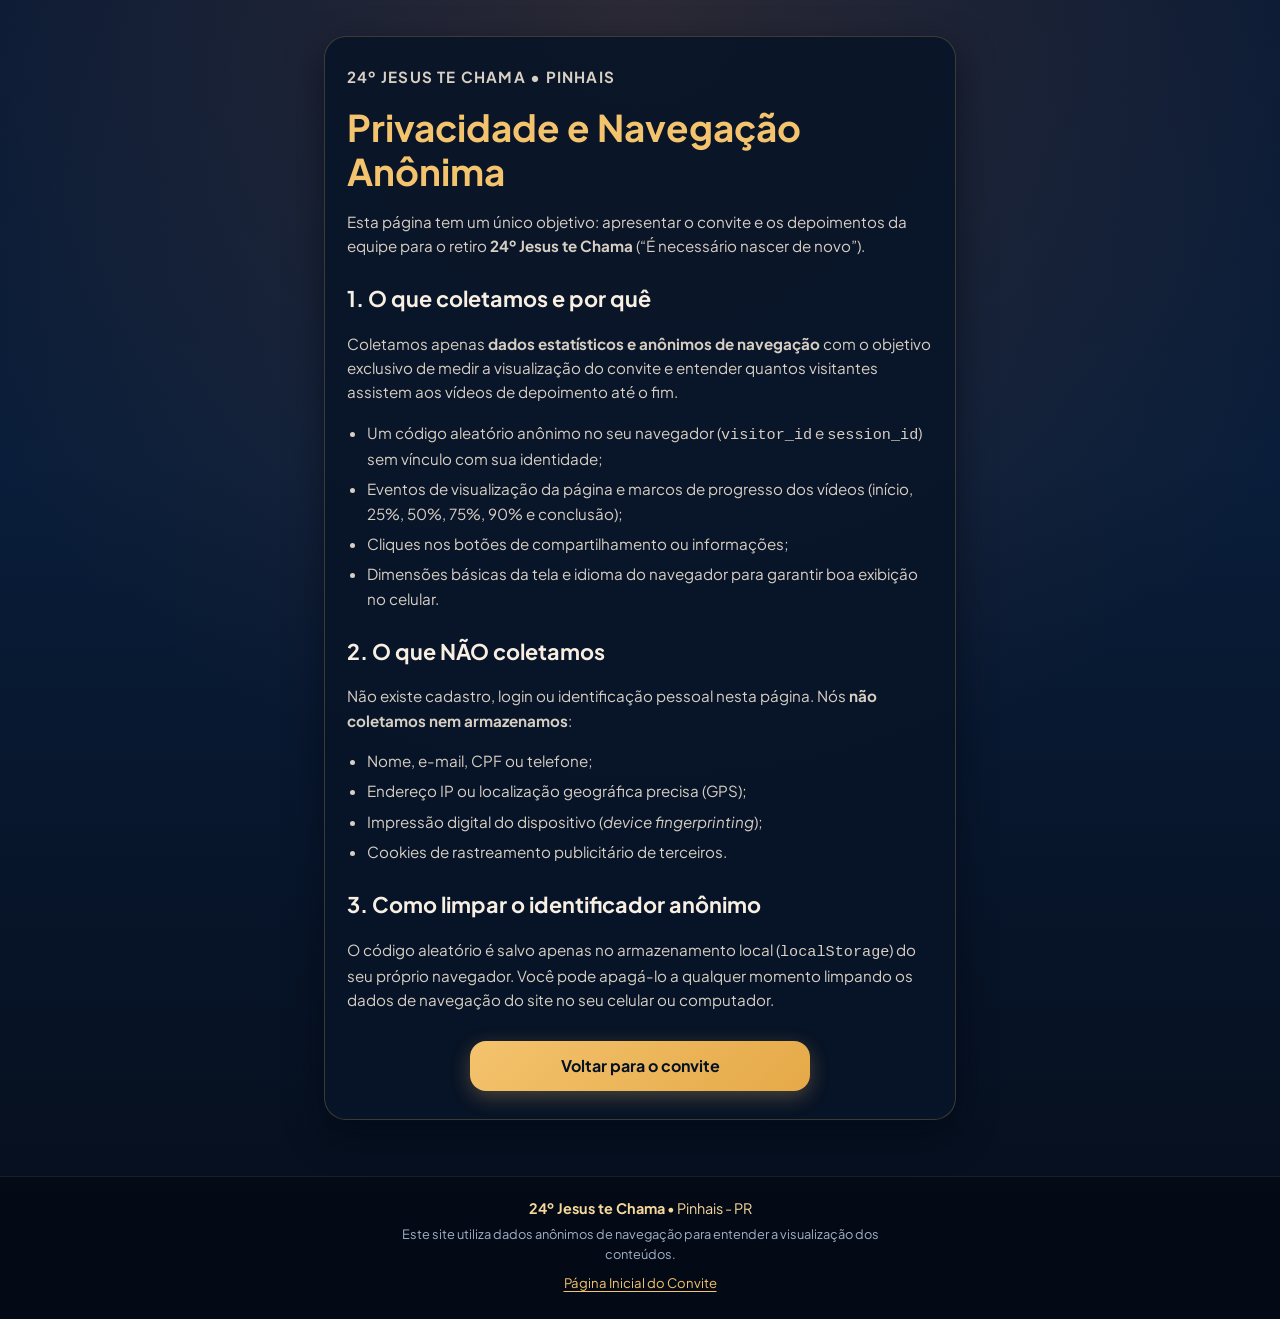
<file: privacidade.html>
<!DOCTYPE html>
<html lang="pt-BR">
<head>
  <meta charset="UTF-8">
  <meta name="viewport" content="width=device-width, initial-scale=1.0">
  <meta name="theme-color" content="#071529">

  <title>Privacidade e Dados Anônimos | 24º Jesus te Chama</title>
  <meta name="description" content="Informações sobre o uso exclusivo de estatísticas anônimas de visualização no convite do 24º Jesus te Chama.">
  <meta name="robots" content="noindex, follow">

  <link rel="preconnect" href="https://fonts.googleapis.com">
  <link rel="preconnect" href="https://fonts.gstatic.com" crossorigin>
  <link href="https://fonts.googleapis.com/css2?family=Cormorant+Garamond:ital,wght@0,600;0,700;1,600&family=Plus+Jakarta+Sans:wght@400;500;600;700&display=swap" rel="stylesheet">

  <link rel="stylesheet" href="css/style.css">
</head>
<body>
  <main class="privacy-page">
    <div class="container narrow-container">
      <article class="privacy-card">
        <p class="hero-eyebrow">24º Jesus te Chama • Pinhais</p>
        <h1>Privacidade e Navegação Anônima</h1>

        <p>
          Esta página tem um único objetivo: apresentar o convite e os depoimentos da equipe para o retiro
          <strong>24º Jesus te Chama</strong> (“É necessário nascer de novo”).
        </p>

        <h2>1. O que coletamos e por quê</h2>
        <p>
          Coletamos apenas <strong>dados estatísticos e anônimos de navegação</strong> com o objetivo exclusivo de medir a visualização do convite e entender quantos visitantes assistem aos vídeos de depoimento até o fim.
        </p>
        <ul>
          <li>Um código aleatório anônimo no seu navegador (<code>visitor_id</code> e <code>session_id</code>) sem vínculo com sua identidade;</li>
          <li>Eventos de visualização da página e marcos de progresso dos vídeos (início, 25%, 50%, 75%, 90% e conclusão);</li>
          <li>Cliques nos botões de compartilhamento ou informações;</li>
          <li>Dimensões básicas da tela e idioma do navegador para garantir boa exibição no celular.</li>
        </ul>

        <h2>2. O que NÃO coletamos</h2>
        <p>
          Não existe cadastro, login ou identificação pessoal nesta página. Nós <strong>não coletamos nem armazenamos</strong>:
        </p>
        <ul>
          <li>Nome, e-mail, CPF ou telefone;</li>
          <li>Endereço IP ou localização geográfica precisa (GPS);</li>
          <li>Impressão digital do dispositivo (<em>device fingerprinting</em>);</li>
          <li>Cookies de rastreamento publicitário de terceiros.</li>
        </ul>

        <h2>3. Como limpar o identificador anônimo</h2>
        <p>
          O código aleatório é salvo apenas no armazenamento local (<code>localStorage</code>) do seu próprio navegador. Você pode apagá-lo a qualquer momento limpando os dados de navegação do site no seu celular ou computador.
        </p>

        <div class="closing-actions" style="margin-top: 12px;">
          <a href="index.html" class="btn btn-primary">
            Voltar para o convite
          </a>
        </div>
      </article>
    </div>
  </main>

  <footer class="site-footer" role="contentinfo">
    <div class="container footer-container">
      <p class="footer-brand">
        <strong>24º Jesus te Chama</strong> • Pinhais - PR
      </p>
      <p class="footer-privacy-note">
        Este site utiliza dados anônimos de navegação para entender a visualização dos conteúdos.
      </p>
      <p class="footer-links">
        <a href="index.html" class="footer-link">Página Inicial do Convite</a>
      </p>
    </div>
  </footer>
</body>
</html>
</file>
<file: css/style.css>
/* ==========================================================================
   24º Jesus te Chama — Folha de Estilo Principal (Mobile First)
   Paleta e atmosfera inspiradas diretamente na arte oficial do evento:
   "É necessário nascer de novo" (João 3,7)
   ========================================================================== */

:root {
  /* Cores extraídas da arte oficial (céu de alvorada + luz dourada do nascer do sol) */
  --bg-deep: #061224;
  --bg-night: #091b34;
  --bg-horizon: #11284a;
  --bg-card: rgba(11, 27, 51, 0.78);
  --bg-card-strong: rgba(8, 20, 39, 0.9);

  --gold-primary: #f4c36d;
  --gold-soft: #f7d99c;
  --amber-glow: #e87d2e;
  --ivory-warm: #f8efe2;

  --text-main: #f8f5f0;
  --text-secondary: #d7cfc3;
  --text-muted: #9fb0c7;

  --border-subtle: rgba(244, 195, 109, 0.22);
  --border-strong: rgba(244, 195, 109, 0.45);

  --whatsapp-green: #25d366;
  --whatsapp-green-dark: #1da851;

  --font-serif: "Plus Jakarta Sans", -apple-system, BlinkMacSystemFont, "Segoe UI", Roboto, sans-serif;
  --font-sans: "Plus Jakarta Sans", -apple-system, BlinkMacSystemFont, "Segoe UI", Roboto, sans-serif;

  --radius-sm: 10px;
  --radius-md: 16px;
  --radius-lg: 22px;

  --shadow-soft: 0 14px 36px rgba(2, 8, 18, 0.55);
  --shadow-glow: 0 8px 32px rgba(232, 125, 46, 0.18);
}

/* Reset enxuto e seguro */
*,
*::before,
*::after {
  box-sizing: border-box;
  margin: 0;
  padding: 0;
}

html {
  font-size: 16px;
  scroll-behavior: smooth;
  -webkit-text-size-adjust: 100%;
  background-color: var(--bg-deep);
  color: var(--text-main);
}

body {
  font-family: var(--font-sans);
  line-height: 1.55;
  color: var(--text-main);
  background-color: var(--bg-deep);
  background-image:
    radial-gradient(circle at 50% 0%, rgba(232, 125, 46, 0.16) 0%, transparent 55%),
    linear-gradient(180deg, #071936 0%, #091d3a 35%, #071326 75%, #050d1a 100%);
  min-height: 100vh;
  overflow-x: hidden;
  -webkit-font-smoothing: antialiased;
}

img,
video {
  display: block;
  max-width: 100%;
  height: auto;
}

a {
  color: var(--gold-primary);
  text-decoration: none;
  transition: color 0.2s ease, opacity 0.2s ease;
}

a:hover {
  color: var(--gold-soft);
}

/* Acessibilidade */
.skip-link {
  position: absolute;
  top: -100px;
  left: 16px;
  z-index: 999;
  padding: 10px 16px;
  background: var(--gold-primary);
  color: #061224;
  font-weight: 700;
  border-radius: var(--radius-sm);
}

.skip-link:focus {
  top: 12px;
}

.sr-only {
  position: absolute;
  width: 1px;
  height: 1px;
  padding: 0;
  margin: -1px;
  overflow: hidden;
  clip: rect(0, 0, 0, 0);
  white-space: nowrap;
  border: 0;
}

:focus-visible {
  outline: 2px solid var(--gold-primary);
  outline-offset: 3px;
}

/* Containers */
.container {
  width: 100%;
  max-width: 960px;
  margin: 0 auto;
  padding: 0 16px;
}

.narrow-container {
  max-width: 680px;
}

/* ==========================================================================
   SEÇÃO 1 — ABERTURA (Mobile First)
   ========================================================================== */
.hero {
  position: relative;
  padding: 12px 0 18px;
  overflow: hidden;
  border-bottom: 1px solid rgba(244, 195, 109, 0.12);
}

.hero-ambient {
  position: absolute;
  inset: 0;
  background:
    radial-gradient(ellipse at 50% 24%, rgba(244, 195, 109, 0.18) 0%, rgba(232, 125, 46, 0.1) 38%, transparent 72%);
  pointer-events: none;
  z-index: 0;
}

.hero-container {
  position: relative;
  z-index: 1;
  display: flex;
  flex-direction: column;
  align-items: center;
  text-align: center;
  gap: 12px;
}

.hero-top-pill {
  display: inline-flex;
  align-items: center;
  gap: 8px;
  padding: 5px 14px;
  border-radius: 999px;
  background: rgba(9, 25, 49, 0.85);
  border: 1px solid var(--border-subtle);
  font-size: 0.78rem;
  font-weight: 600;
  letter-spacing: 0.04em;
  text-transform: uppercase;
  color: var(--gold-soft);
}

.pill-dot {
  width: 7px;
  height: 7px;
  border-radius: 50%;
  background: var(--amber-glow);
  box-shadow: 0 0 8px var(--gold-primary);
}

.pill-sep {
  opacity: 0.55;
}

.hero-art-frame {
  width: 100%;
  max-width: 760px;
  border-radius: var(--radius-md);
  overflow: hidden;
  border: 1px solid var(--border-strong);
  box-shadow: var(--shadow-soft), var(--shadow-glow);
  background-color: #07162c;
}

.hero-art-img {
  width: 100%;
  height: auto;
  display: block;
}

.hero-content {
  width: 100%;
  max-width: 680px;
  display: flex;
  flex-direction: column;
  align-items: center;
  gap: 10px;
  margin-top: 2px;
}

.hero-eyebrow {
  font-size: 0.84rem;
  font-weight: 700;
  letter-spacing: 0.08em;
  text-transform: uppercase;
  color: var(--gold-primary);
}

.hero-title {
  font-family: var(--font-serif);
  font-size: clamp(1.55rem, 5.2vw, 2.25rem);
  font-weight: 700;
  line-height: 1.2;
  color: var(--ivory-warm);
  text-wrap: balance;
}

.hero-title-accent,
.text-accent {
  color: var(--gold-primary);
  font-style: italic;
}

.hero-text {
  font-size: 1rem;
  color: var(--text-main);
  max-width: 52ch;
  line-height: 1.5;
}

.hero-text strong,
.section-subtitle strong,
.closing-text strong {
  color: var(--ivory-warm);
  font-weight: 600;
}

.hero-welcome {
  font-family: var(--font-serif);
  font-size: clamp(1.06rem, 3.8vw, 1.25rem);
  font-style: italic;
  font-weight: 600;
  color: var(--gold-soft);
  max-width: 40ch;
  line-height: 1.4;
}

/* Grade de Informações (Datas, Local, Para quem) */
.hero-info-grid {
  width: 100%;
  display: grid;
  grid-template-columns: 1fr;
  gap: 8px;
  margin-top: 6px;
  padding: 12px 14px;
  border-radius: var(--radius-md);
  background: var(--bg-card);
  border: 1px solid var(--border-subtle);
  box-shadow: 0 8px 24px rgba(0, 0, 0, 0.28);
}

.hero-info-item {
  display: flex;
  flex-wrap: wrap;
  align-items: baseline;
  justify-content: space-between;
  gap: 6px;
  padding-bottom: 6px;
  border-bottom: 1px solid rgba(255, 255, 255, 0.06);
  text-align: left;
}

.hero-info-item:last-child {
  padding-bottom: 0;
  border-bottom: none;
}

.info-label {
  font-size: 0.74rem;
  font-weight: 600;
  text-transform: uppercase;
  letter-spacing: 0.08em;
  color: var(--gold-primary);
}

.info-value {
  font-size: 0.92rem;
  font-weight: 600;
  color: var(--text-main);
  text-align: right;
}

/* Indicação visual discreta para descer até o vídeo */
.hero-scroll-cue {
  display: inline-flex;
  align-items: center;
  justify-content: center;
  gap: 8px;
  margin-top: 6px;
  padding: 10px 18px;
  border-radius: 999px;
  background: rgba(244, 195, 109, 0.12);
  border: 1px solid var(--border-strong);
  color: var(--ivory-warm);
  font-size: 0.88rem;
  font-weight: 600;
  line-height: 1.3;
  transition: transform 0.2s ease, background-color 0.2s ease;
}

.hero-scroll-cue:hover {
  background: rgba(244, 195, 109, 0.2);
  color: #ffffff;
  transform: translateY(2px);
}

.scroll-arrow {
  display: inline-block;
  color: var(--gold-primary);
  font-weight: 700;
  animation: gentleBounce 2.2s infinite ease-in-out;
}

@keyframes gentleBounce {
  0%, 100% {
    transform: translateY(0);
  }
  50% {
    transform: translateY(4px);
  }
}

/* ==========================================================================
   SEÇÕES GERAIS
   ========================================================================== */
.section {
  padding: 16px 0;
}

.section-header {
  text-align: center;
  max-width: 600px;
  margin: 0 auto 14px;
}

.section-title {
  font-family: var(--font-serif);
  font-size: clamp(1.4rem, 4.6vw, 1.95rem);
  font-weight: 700;
  line-height: 1.22;
  color: var(--ivory-warm);
  margin-bottom: 6px;
  text-wrap: balance;
}

.section-subtitle {
  font-size: 0.96rem;
  color: var(--text-main);
  line-height: 1.48;
}

.section-play-cta {
  display: inline-flex;
  align-items: center;
  justify-content: center;
  gap: 8px;
  margin-top: 10px;
  font-size: 0.94rem;
  font-weight: 700;
  color: var(--gold-primary);
}

.play-cta-icon {
  display: inline-flex;
  align-items: center;
  justify-content: center;
  color: var(--gold-primary);
}

/* ==========================================================================
   SEÇÃO 2 — EXPERIÊNCIA
   ========================================================================== */
.intro-section {
  padding-top: 16px;
  padding-bottom: 10px;
}

.intro-card {
  padding: 20px 18px;
  border-radius: var(--radius-lg);
  background: linear-gradient(165deg, rgba(14, 34, 64, 0.85) 0%, rgba(8, 20, 39, 0.92) 100%);
  border: 1px solid var(--border-subtle);
  box-shadow: var(--shadow-soft);
  text-align: center;
  display: flex;
  flex-direction: column;
  gap: 10px;
}

.intro-title {
  margin-bottom: 2px;
}

.intro-lead {
  font-size: 1rem;
  color: var(--text-secondary);
  line-height: 1.5;
}

.intro-lead strong,
.intro-bridge strong {
  color: var(--gold-soft);
  font-weight: 600;
}

.intro-bridge {
  font-size: 0.98rem;
  font-weight: 500;
  color: var(--ivory-warm);
  line-height: 1.48;
}

/* ==========================================================================
   SEÇÃO 3 — VÍDEO DA EQUIPE
   ========================================================================== */
.testimonials-section {
  padding-top: 12px;
  padding-bottom: 16px;
}

.testimonials-grid {
  display: grid;
  grid-template-columns: 1fr;
  gap: 18px;
  max-width: 680px;
  margin: 0 auto;
}

.testimonial-card {
  border-radius: var(--radius-lg);
  background: var(--bg-card-strong);
  border: 1px solid var(--border-subtle);
  box-shadow: var(--shadow-soft);
  padding: 14px 14px 16px;
  display: flex;
  flex-direction: column;
  gap: 10px;
  transition: border-color 0.25s ease, box-shadow 0.25s ease;
}

.testimonial-card.is-playing {
  border-color: var(--gold-primary);
  box-shadow: var(--shadow-soft), 0 0 26px rgba(244, 195, 109, 0.22);
}

.testimonial-header {
  display: flex;
  flex-direction: column;
  align-items: flex-start;
  gap: 4px;
}

.testimonial-badge {
  display: inline-block;
  padding: 3px 10px;
  border-radius: 999px;
  background: rgba(232, 125, 46, 0.18);
  border: 1px solid rgba(244, 195, 109, 0.3);
  color: var(--gold-soft);
  font-size: 0.72rem;
  font-weight: 600;
  letter-spacing: 0.05em;
  text-transform: uppercase;
}

.testimonial-person {
  display: flex;
  flex-direction: column;
  gap: 2px;
}

.testimonial-name {
  font-family: var(--font-serif);
  font-size: 1.15rem;
  font-weight: 700;
  color: var(--ivory-warm);
  line-height: 1.25;
}

.testimonial-role {
  font-size: 0.82rem;
  color: var(--text-muted);
}

.video-wrapper {
  width: 100%;
  border-radius: var(--radius-md);
  overflow: hidden;
  background: #030811;
  border: 1px solid rgba(255, 255, 255, 0.1);
}

.testimonial-video {
  width: 100%;
  max-height: 74vh;
  margin: 0 auto;
  display: block;
  background-color: #030811;
  cursor: pointer;
}

.testimonial-caption {
  font-size: 0.88rem;
  color: var(--text-secondary);
  line-height: 1.45;
  padding: 0 4px;
}

/* ==========================================================================
   SEÇÃO 3.5 — MÚSICA TEMA DO RETIRO
   ========================================================================== */
.music-section {
  padding-top: 8px;
  padding-bottom: 12px;
}

.music-card {
  position: relative;
  padding: 22px 18px;
  border-radius: var(--radius-lg);
  background: linear-gradient(165deg, rgba(14, 34, 64, 0.88) 0%, rgba(8, 20, 39, 0.94) 100%);
  border: 1px solid var(--border-subtle);
  box-shadow: var(--shadow-soft);
  text-align: center;
  display: flex;
  flex-direction: column;
  align-items: center;
  gap: 10px;
  transition: border-color 0.25s ease, box-shadow 0.25s ease;
}

.music-card.is-playing {
  border-color: var(--gold-primary);
  box-shadow: var(--shadow-soft), 0 0 26px rgba(244, 195, 109, 0.22);
}

.music-badge {
  display: inline-block;
  padding: 4px 12px;
  border-radius: 999px;
  background: rgba(232, 125, 46, 0.18);
  border: 1px solid rgba(244, 195, 109, 0.32);
  color: var(--gold-soft);
  font-size: 0.72rem;
  font-weight: 600;
  letter-spacing: 0.06em;
  text-transform: uppercase;
}

.music-title {
  margin-bottom: 0;
}

.music-track-info {
  font-size: 0.92rem;
  color: var(--text-secondary);
}

.music-track-info strong {
  color: var(--gold-soft);
  font-weight: 600;
}

.music-player-box {
  width: 100%;
  max-width: 480px;
  display: flex;
  flex-direction: column;
  align-items: center;
  gap: 12px;
  margin-top: 4px;
}

.music-play-btn {
  display: inline-flex;
  align-items: center;
  justify-content: center;
  gap: 10px;
  padding: 12px 24px;
  border-radius: 999px;
  background: linear-gradient(135deg, var(--gold-primary) 0%, #e5a948 100%);
  color: #061224;
  font-family: var(--font-sans);
  font-size: 0.96rem;
  font-weight: 700;
  border: none;
  cursor: pointer;
  box-shadow: 0 6px 18px rgba(244, 195, 109, 0.25);
  transition: transform 0.18s ease, background-color 0.2s ease, box-shadow 0.2s ease;
}

.music-play-btn:hover,
.music-play-btn:focus-visible {
  background: linear-gradient(135deg, var(--gold-soft) 0%, var(--gold-primary) 100%);
  color: #061224;
  transform: translateY(-1px);
}

.music-icon {
  width: 18px;
  height: 18px;
  flex-shrink: 0;
}

.music-audio {
  width: 100%;
  height: 40px;
  border-radius: 999px;
  outline: none;
}

/* ==========================================================================
   SEÇÃO 4 — ENCERRAMENTO E COMPARTILHAMENTO
   ========================================================================== */
.closing-section {
  padding-top: 10px;
  padding-bottom: 32px;
}

.closing-card {
  position: relative;
  padding: 22px 18px;
  border-radius: var(--radius-lg);
  background:
    radial-gradient(circle at 50% 0%, rgba(232, 125, 46, 0.2) 0%, transparent 65%),
    linear-gradient(180deg, rgba(13, 33, 62, 0.94) 0%, rgba(6, 17, 34, 0.98) 100%);
  border: 1px solid var(--border-strong);
  box-shadow: var(--shadow-soft), var(--shadow-glow);
  text-align: center;
  display: flex;
  flex-direction: column;
  align-items: center;
  gap: 10px;
}

.closing-title {
  font-family: var(--font-serif);
  font-size: clamp(1.4rem, 4.6vw, 1.95rem);
  font-weight: 700;
  line-height: 1.25;
  color: var(--ivory-warm);
  text-wrap: balance;
}

.closing-text {
  font-size: 0.98rem;
  color: var(--text-secondary);
  line-height: 1.45;
}

.closing-highlight {
  font-family: var(--font-serif);
  font-size: clamp(1.06rem, 3.8vw, 1.22rem);
  font-style: italic;
  color: var(--gold-soft);
  line-height: 1.35;
}

.closing-highlight strong {
  color: var(--gold-primary);
  font-weight: 700;
}

/* Botões de Ação */
.closing-actions {
  width: 100%;
  display: flex;
  flex-direction: column;
  gap: 10px;
  margin-top: 6px;
}

.btn {
  width: 100%;
  min-height: 50px;
  padding: 13px 20px;
  border-radius: var(--radius-md);
  font-family: var(--font-sans);
  font-size: 1rem;
  font-weight: 700;
  line-height: 1.2;
  display: inline-flex;
  align-items: center;
  justify-content: center;
  gap: 10px;
  cursor: pointer;
  border: none;
  transition: transform 0.18s ease, background-color 0.2s ease, box-shadow 0.2s ease;
}

.btn:active {
  transform: scale(0.99);
}

.btn-icon {
  width: 20px;
  height: 20px;
  flex-shrink: 0;
}

.btn-primary,
a.btn-primary,
a.btn-primary:visited {
  background: linear-gradient(135deg, var(--gold-primary) 0%, #e5a948 100%);
  color: #061224 !important;
  box-shadow: 0 6px 20px rgba(244, 195, 109, 0.28);
}

.btn-primary:hover,
.btn-primary:focus,
.btn-primary:focus-visible,
.btn-primary:active,
a.btn-primary:hover,
a.btn-primary:focus,
a.btn-primary:active {
  background: linear-gradient(135deg, var(--gold-soft) 0%, var(--gold-primary) 100%);
  color: #061224 !important;
  transform: translateY(-1px);
}

.btn-primary span,
.btn-primary svg,
.btn-primary:hover span,
.btn-primary:hover svg {
  color: #061224 !important;
}

.btn-secondary {
  background: rgba(255, 255, 255, 0.06);
  color: var(--ivory-warm);
  border: 1px solid var(--border-strong);
}

.btn-secondary:hover {
  background: rgba(244, 195, 109, 0.14);
}

.share-feedback {
  font-size: 0.9rem;
  font-weight: 600;
  color: var(--gold-primary);
  background: rgba(244, 195, 109, 0.12);
  border: 1px solid var(--border-subtle);
  padding: 8px 14px;
  border-radius: var(--radius-sm);
}

.whatsapp-notice {
  font-size: 0.88rem;
  color: var(--ivory-warm);
  background: rgba(232, 125, 46, 0.16);
  border: 1px solid var(--border-strong);
  padding: 10px 14px;
  border-radius: var(--radius-sm);
  line-height: 1.45;
}

/* ==========================================================================
   RODAPÉ
   ========================================================================== */
.site-footer {
  padding: 20px 0 28px;
  border-top: 1px solid rgba(255, 255, 255, 0.08);
  background: rgba(4, 10, 20, 0.85);
  text-align: center;
}

.footer-container {
  display: flex;
  flex-direction: column;
  gap: 6px;
  align-items: center;
}

.footer-brand {
  font-size: 0.9rem;
  color: var(--gold-soft);
}

.footer-privacy-note {
  font-size: 0.8rem;
  color: var(--text-muted);
  max-width: 520px;
}

.footer-links {
  margin-top: 2px;
  font-size: 0.82rem;
}

.footer-link {
  color: var(--gold-primary);
  text-decoration: underline;
  text-underline-offset: 3px;
}

/* ==========================================================================
   PÁGINA DE PRIVACIDADE (privacidade.html)
   ========================================================================== */
.privacy-page {
  padding: 36px 0 56px;
}

.privacy-card {
  padding: 28px 22px;
  border-radius: var(--radius-lg);
  background: var(--bg-card-strong);
  border: 1px solid var(--border-subtle);
  box-shadow: var(--shadow-soft);
  display: flex;
  flex-direction: column;
  gap: 16px;
}

.privacy-card h1 {
  font-family: var(--font-serif);
  font-size: clamp(1.75rem, 5vw, 2.3rem);
  color: var(--gold-primary);
  line-height: 1.2;
}

.privacy-card h2 {
  font-family: var(--font-serif);
  font-size: 1.35rem;
  color: var(--ivory-warm);
  margin-top: 8px;
}

.privacy-card p,
.privacy-card li {
  font-size: 0.95rem;
  color: var(--text-secondary);
  line-height: 1.6;
}

.privacy-card ul {
  padding-left: 20px;
  display: flex;
  flex-direction: column;
  gap: 6px;
}

/* ==========================================================================
   MEDIA QUERIES — TABLET E DESKTOP
   ========================================================================== */
@media (min-width: 640px) {
  .container {
    padding: 0 24px;
  }

  .hero {
    padding: 22px 0 32px;
  }

  .hero-info-grid {
    grid-template-columns: repeat(3, 1fr);
    gap: 14px;
    padding: 16px 20px;
  }

  .hero-info-item {
    flex-direction: column;
    align-items: center;
    justify-content: center;
    text-align: center;
    padding-bottom: 0;
    border-bottom: none;
    border-right: 1px solid rgba(255, 255, 255, 0.08);
    padding-right: 12px;
  }

  .hero-info-item:last-child {
    border-right: none;
    padding-right: 0;
  }

  .info-value {
    text-align: center;
  }

  .intro-section {
    padding-top: 24px;
    padding-bottom: 16px;
  }

  .intro-card {
    padding: 28px 32px;
    gap: 12px;
  }

  .testimonials-section {
    padding-top: 18px;
    padding-bottom: 24px;
  }

  .testimonial-card {
    padding: 20px 22px 22px;
  }

  .testimonial-header {
    flex-direction: row;
    align-items: center;
    justify-content: space-between;
  }

  .testimonial-badge {
    order: 2;
  }

  .closing-section {
    padding-top: 16px;
    padding-bottom: 44px;
  }

  .closing-card {
    padding: 32px 34px;
    gap: 14px;
  }

  .closing-actions {
    flex-direction: row;
    flex-wrap: wrap;
    justify-content: center;
  }

  .closing-actions .btn {
    flex: 1 1 240px;
    max-width: 340px;
  }

  .closing-actions .share-feedback,
  .closing-actions .whatsapp-notice {
    flex: 1 1 100%;
  }
}

/* Redução de movimento para acessibilidade */
@media (prefers-reduced-motion: reduce) {
  html {
    scroll-behavior: auto;
  }

  *,
  *::before,
  *::after {
    animation-duration: 0.01ms !important;
    animation-iteration-count: 1 !important;
    transition-duration: 0.01ms !important;
  }
}
</file>
